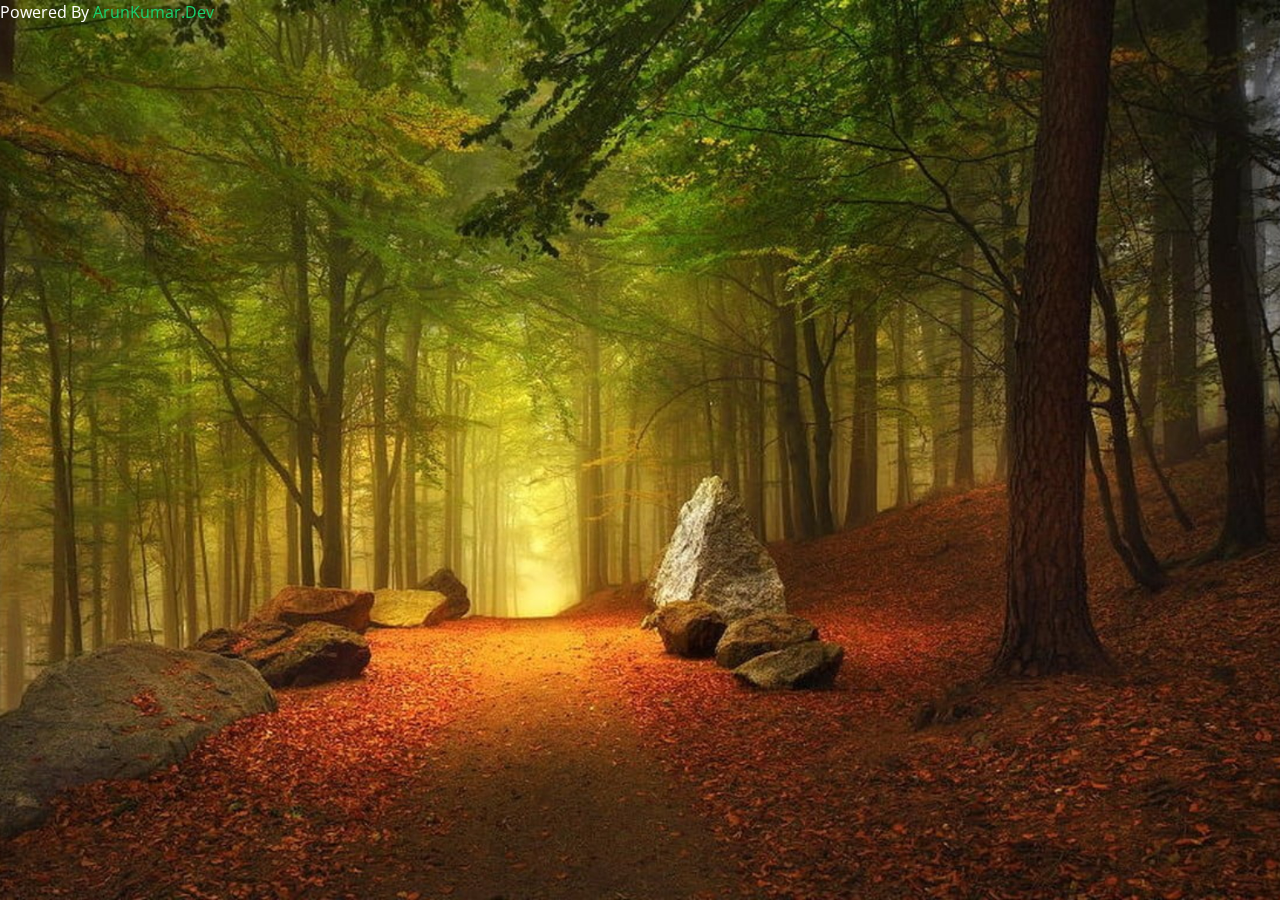
<file: Poject-Site.html>
<!DOCTYPE html>
<html lang="en">

<head>
  <meta charset="utf-8">
  <meta content="width=device-width, initial-scale=1.0" name="viewport">

  <title>Portfolio Details - Personal Bootstrap Template</title>
  <meta content="" name="description">
  <meta content="" name="keywords">

  <!-- Favicons -->
  <link href="assets/img/favicon.png" rel="icon">
  <link href="assets/img/apple-touch-icon.png" rel="apple-touch-icon">

  <!-- Google Fonts -->
  <link
    href="https://fonts.googleapis.com/css?family=Open+Sans:300,300i,400,400i,600,600i,700,700i|Raleway:300,300i,400,400i,500,500i,600,600i,700,700i|Poppins:300,300i,400,400i,500,500i,600,600i,700,700i"
    rel="stylesheet">

  <!-- Vendor CSS Files -->
  <link href="assets/vendor/bootstrap/css/bootstrap.min.css" rel="stylesheet">
  <link href="assets/vendor/bootstrap-icons/bootstrap-icons.css" rel="stylesheet">
  <link href="assets/vendor/boxicons/css/boxicons.min.css" rel="stylesheet">
  <link href="assets/vendor/glightbox/css/glightbox.min.css" rel="stylesheet">
  <link href="assets/vendor/remixicon/remixicon.css" rel="stylesheet">
  <link href="assets/vendor/swiper/swiper-bundle.min.css" rel="stylesheet">

  <!-- Template Main CSS File -->
  <link href="assets/css/style.css" rel="stylesheet">

  <!-- =======================================================
  * Template Name: Personal
  * Updated: May 30 2023 with Bootstrap v5.3.0
  * Template URL: https://bootstrapmade.com/personal-free-resume-bootstrap-template/
  * Author: BootstrapMade.com
  * License: https://bootstrapmade.com/license/
  ======================================================== -->
</head>

<body>






  <div class=" credits">
    <!-- All the links in the footer should remain intact. -->
    <!-- You can delete the links only if you purchased the pro version. -->
    <!-- Licensing information: https://bootstrapmade.com/license/ -->
    <!-- Purchase the pro version with working PHP/AJAX contact form: https://bootstrapmade.com/personal-free-resume-bootstrap-template/ -->
    <p>Powered By <a href="https://arunkumarvp.github.io/Arunkumar/">ArunKumar.Dev</a></p>
  </div>

  <!-- Vendor JS Files -->
  <script src="assets/vendor/purecounter/purecounter_vanilla.js"></script>
  <script src="assets/vendor/bootstrap/js/bootstrap.bundle.min.js"></script>
  <script src="assets/vendor/glightbox/js/glightbox.min.js"></script>
  <script src="assets/vendor/isotope-layout/isotope.pkgd.min.js"></script>
  <script src="assets/vendor/swiper/swiper-bundle.min.js"></script>
  <script src="assets/vendor/waypoints/noframework.waypoints.js"></script>
  <script src="assets/vendor/php-email-form/validate.js"></script>

  <!-- Template Main JS File -->
  <script src="assets/js/main.js"></script>

</body>

</html>
</file>
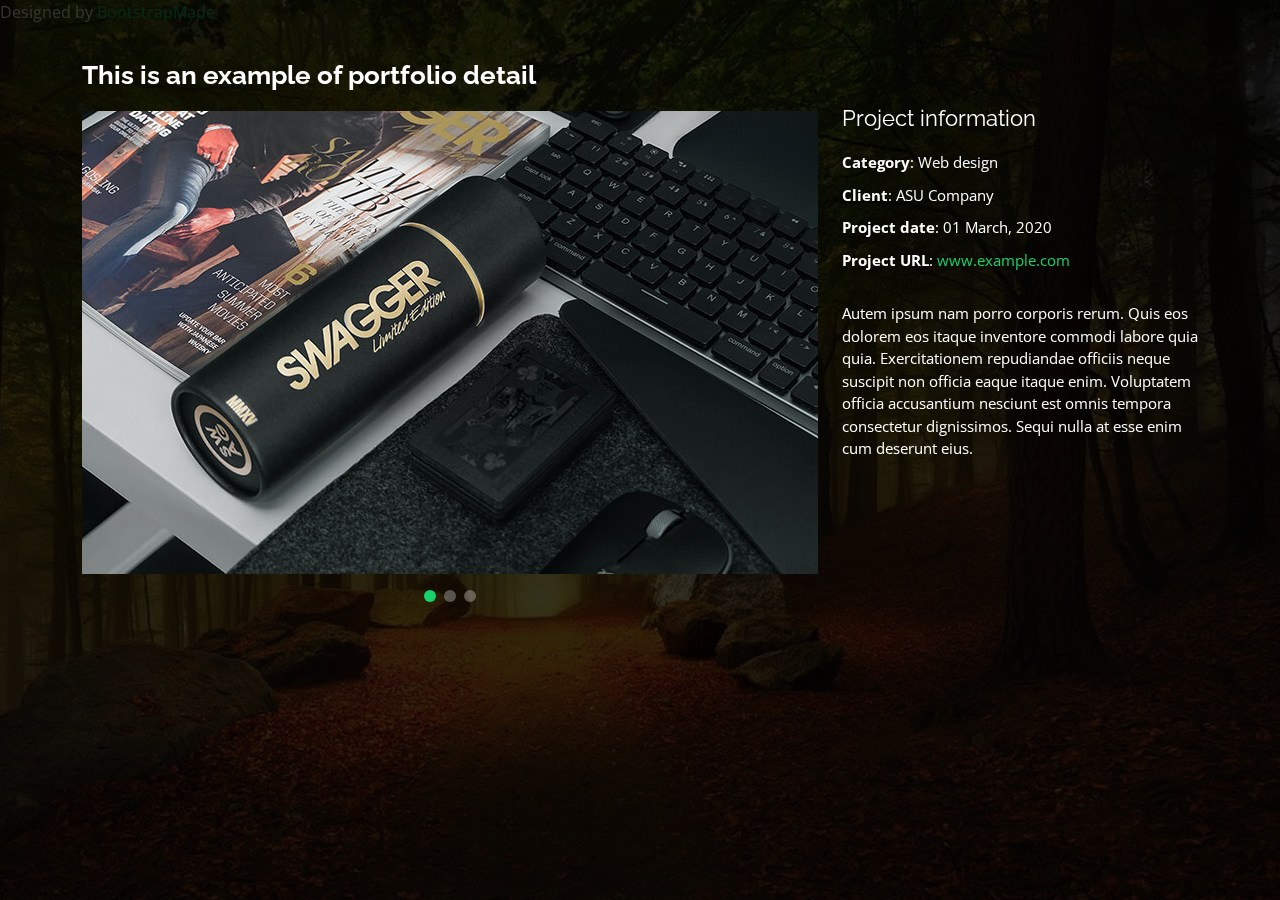
<file: portfolio-details.html>
<!DOCTYPE html>
<html lang="en">

<head>
  <meta charset="utf-8">
  <meta content="width=device-width, initial-scale=1.0" name="viewport">

  <title>Portfolio Details - Personal Bootstrap Template</title>
  <meta content="" name="description">
  <meta content="" name="keywords">

  <!-- Favicons -->
  <link href="assets/img/favicon.png" rel="icon">
  <link href="assets/img/apple-touch-icon.png" rel="apple-touch-icon">

  <!-- Google Fonts -->
  <link href="https://fonts.googleapis.com/css?family=Open+Sans:300,300i,400,400i,600,600i,700,700i|Raleway:300,300i,400,400i,500,500i,600,600i,700,700i|Poppins:300,300i,400,400i,500,500i,600,600i,700,700i" rel="stylesheet">

  <!-- Vendor CSS Files -->
  <link href="assets/vendor/bootstrap/css/bootstrap.min.css" rel="stylesheet">
  <link href="assets/vendor/bootstrap-icons/bootstrap-icons.css" rel="stylesheet">
  <link href="assets/vendor/boxicons/css/boxicons.min.css" rel="stylesheet">
  <link href="assets/vendor/glightbox/css/glightbox.min.css" rel="stylesheet">
  <link href="assets/vendor/remixicon/remixicon.css" rel="stylesheet">
  <link href="assets/vendor/swiper/swiper-bundle.min.css" rel="stylesheet">

  <!-- Template Main CSS File -->
  <link href="assets/css/style.css" rel="stylesheet">

  <!-- =======================================================
  * Template Name: Personal
  * Updated: May 30 2023 with Bootstrap v5.3.0
  * Template URL: https://bootstrapmade.com/personal-free-resume-bootstrap-template/
  * Author: BootstrapMade.com
  * License: https://bootstrapmade.com/license/
  ======================================================== -->
</head>

<body>

  <main id="main">

    <!-- ======= Portfolio Details ======= -->
    <div id="portfolio-details" class="portfolio-details">
      <div class="container">

        <div class="row">

          <div class="col-lg-8">
            <h2 class="portfolio-title">This is an example of portfolio detail</h2>

            <div class="portfolio-details-slider swiper">
              <div class="swiper-wrapper align-items-center">

                <div class="swiper-slide">
                  <img src="assets/img/portfolio/portfolio-details-1.jpg" alt="">
                </div>

                <div class="swiper-slide">
                  <img src="assets/img/portfolio/portfolio-details-2.jpg" alt="">
                </div>

                <div class="swiper-slide">
                  <img src="assets/img/portfolio/portfolio-details-3.jpg" alt="">
                </div>

              </div>
              <div class="swiper-pagination"></div>
            </div>

          </div>

          <div class="col-lg-4 portfolio-info">
            <h3>Project information</h3>
            <ul>
              <li><strong>Category</strong>: Web design</li>
              <li><strong>Client</strong>: ASU Company</li>
              <li><strong>Project date</strong>: 01 March, 2020</li>
              <li><strong>Project URL</strong>: <a href="#">www.example.com</a></li>
            </ul>

            <p>
              Autem ipsum nam porro corporis rerum. Quis eos dolorem eos itaque inventore commodi labore quia quia. Exercitationem repudiandae officiis neque suscipit non officia eaque itaque enim. Voluptatem officia accusantium nesciunt est omnis tempora consectetur dignissimos. Sequi nulla at esse enim cum deserunt eius.
            </p>
          </div>

        </div>

      </div>
    </div><!-- End Portfolio Details -->

  </main><!-- End #main -->

  <div class="credits">
    <!-- All the links in the footer should remain intact. -->
    <!-- You can delete the links only if you purchased the pro version. -->
    <!-- Licensing information: https://bootstrapmade.com/license/ -->
    <!-- Purchase the pro version with working PHP/AJAX contact form: https://bootstrapmade.com/personal-free-resume-bootstrap-template/ -->
    Designed by <a href="https://bootstrapmade.com/">BootstrapMade</a>
  </div>

  <!-- Vendor JS Files -->
  <script src="assets/vendor/purecounter/purecounter_vanilla.js"></script>
  <script src="assets/vendor/bootstrap/js/bootstrap.bundle.min.js"></script>
  <script src="assets/vendor/glightbox/js/glightbox.min.js"></script>
  <script src="assets/vendor/isotope-layout/isotope.pkgd.min.js"></script>
  <script src="assets/vendor/swiper/swiper-bundle.min.js"></script>
  <script src="assets/vendor/waypoints/noframework.waypoints.js"></script>
  <script src="assets/vendor/php-email-form/validate.js"></script>

  <!-- Template Main JS File -->
  <script src="assets/js/main.js"></script>

</body>

</html>
</file>
<file: assets/css/style.css>
/*--------------------------------------------------------------
# General
--------------------------------------------------------------*/
body {
  font-family: "Open Sans", sans-serif;
  background-color: #040404a8;
  color: #fff;
  position: relative;
  background: transparent;
}

body::before {
  content: "";
  position: fixed;
  background: #040404 url("../img/bg.jpg") top right no-repeat;
  background-size: cover;
  left: 0;
  right: 0;
  top: 0;
  height: 100vh;
  z-index: -1;
}

@media (min-width: 1024px) {
  body::before {
    background-attachment: fixed;
  }
}

a {
  color: #18d26e;
  text-decoration: none;
}

a:hover {
  color: #35e888;
  text-decoration: none;
}

h1,
h2,
h3,
h4,
h5,
h6 {
  font-family: "Raleway", sans-serif;
}
.rotating-text-wrapper {
  display: flex;
  flex-direction: column;
  align-items: center;
  justify-content: center;
  text-align: center;
}
.rotating-text-wrapper .actiontext {
  font-size: 2.5em;
  margin: 0;
  padding: 0.6em;
  color: #fff;
  box-shadow: 0 10px 10px rgba(0, 0, 0, 0.2);
  animation-duration: 6s;
  animation-iteration-count: infinite;
  opacity: 0;
}
.rotating-text-wrapper .actiontext:nth-child(1) {
  background-color: lightseagreen;
  animation-name: rotating-text-1;
}
@keyframes rotating-text-1 {
  0% {
    transform: translateY(200%);
  }
  33% {
    transform: translateY(100%);
    opacity: 1;
  }
  34% {
    opacity: 0;
  }
}
.rotating-text-wrapper .actiontext:nth-child(2) {
  background-color: tomato;
  animation-name: rotating-text-2;
}

@keyframes rotating-text-2 {
  33% {
    transform: translateY(100%);
    opacity: 0;
  }
  66% {
    transform: translateY(0);
    opacity: 1;
  }
  67% {
    opacity: 0;
  }
}
.rotating-text-wrapper .actiontext:nth-child(3) {
  background-color: cornflowerblue;
  animation-name: rotating-text-3;
}
@keyframes rotating-text-3 {
  66% {
    transform: translateY(0);
    opacity: 0;
  }
  99% {
    transform: translateY(-100%);
    opacity: 1;
  }
  100% {
    transform: translateY(-100%);
    opacity: 0;
  }
}
@media screen and (max-width: 576px) {
  .rotating-text-wrapper {
    font-size: 0.7rem;
  }
}


/*--------------------------------------------------------------
# Header
--------------------------------------------------------------*/
#header {
  transition: ease-in-out 0.3s;
  position: relative;
  height: 100vh;
  display: flex;
  align-items: center;
  z-index: 997;
  overflow-y: auto;
}

#header * {
  transition: ease-in-out 0.3s;
}

#header h1 {
  font-size: 48px;
  margin: 0;
  padding: 0;
  line-height: 1;
  font-weight: 700;
  font-family: "Poppins", sans-serif;
}

#header h1 a,
#header h1 a:hover {
  color: #fff;
  line-height: 1;
  display: inline-block;
}

#header h2 {
  font-size: 24px;
  margin-top: 20px;
  color: rgb(255, 255, 255);
}

#header h2 span {
  color: #fff;
  border-bottom: 5px solid #18d26e;
  padding-bottom: 6px;
}

#header img {
  padding: 0;
  margin: 0;
}

#header .social-links {
  margin-top: 40px;
  display: flex;
}

#header .social-links a {
  font-size: 36px;
  display: flex;
  justify-content: center;
  align-items: center;
  background: rgba(255, 255, 255, 0.1);
  color: #fff;
  line-height: 1;
  margin-right: 8px;
  border-radius: 50%;
  width: 40px;
  height: 40px;
}

#header .social-links a:hover {
  background: #18d26e;
}

@media (max-width: 992px) {
  #header h1 {
    font-size: 36px;
  }

  #header h2 {
    font-size: 20px;
    line-height: 30px;
  }

  #header .social-links {
    margin-top: 15px;
  }

  #header .container {
    display: flex;
    flex-direction: column;
    align-items: center;
  }
}

/* Header Top */
#header.header-top {
  height: 80px;
  position: fixed;
  left: 0;
  top: 0;
  right: 0;
  background: rgba(0, 0, 0, 0.9);
}

#header.header-top .social-links,
#header.header-top h2 {
  display: none;
}

#header.header-top h1 {
  margin-right: auto;
  font-size: 36px;
}

#header.header-top .container {
  display: flex;
  align-items: center;
}

#header.header-top .navbar {
  margin: 0;
}

@media (max-width: 768px) {
  #header.header-top {
    height: 60px;
  }

  #header.header-top h1 {
    font-size: 26px;
  }

}

/*--------------------------------------------------------------
# Navigation Menu
--------------------------------------------------------------*/
/**
* Desktop Navigation 
*/
.navbar {
  padding: 0;
  margin-top: 35px;
}

.navbar ul {
  margin: 0;
  padding: 0;
  display: flex;
  list-style: none;
  align-items: center;
}

.navbar li {
  position: relative;
}

.navbar li+li {
  margin-left: 30px;
}

.navbar a,
.navbar a:focus {
  display: flex;
  align-items: center;
  justify-content: space-between;
  padding: 0;
  font-family: "Poppins", sans-serif;
  font-size: 16px;
  font-weight: 400;
  color: rgba(255, 255, 255, 0.7);
  white-space: nowrap;
  transition: 0.3s;
}

.navbar a i,
.navbar a:focus i {
  font-size: 12px;
  line-height: 0;
  margin-left: 5px;
}

.navbar a:before {
  content: "";
  position: absolute;
  width: 0;
  height: 2px;
  bottom: -4px;
  left: 0;
  background-color: #18d26e;
  visibility: hidden;
  width: 0px;
  transition: all 0.3s ease-in-out 0s;
}

.navbar a:hover:before,
.navbar li:hover>a:before,
.navbar .active:before {
  visibility: visible;
  width: 25px;
}

.navbar a:hover,
.navbar .active,
.navbar .active:focus,
.navbar li:hover>a {
  color: #fff;
}

/**
* Mobile Navigation 
*/
.mobile-nav-toggle {
  color: #fff;
  font-size: 28px;
  cursor: pointer;
  display: none;
  line-height: 0;
  transition: 0.5s;
  position: fixed;
  right: 15px;
  top: 15px;
}

@media (max-width: 991px) {
  .mobile-nav-toggle {
    display: block;
  }

  .navbar ul {
    display: none;
  }
}

.navbar-mobile {
  position: fixed;
  overflow: hidden;
  top: 0;
  right: 0;
  left: 0;
  bottom: 0;
  background: rgba(0, 0, 0, 0.9);
  transition: 0.3s;
  z-index: 999;
  margin-top: 0;
}

.navbar-mobile .mobile-nav-toggle {
  position: absolute;
  top: 15px;
  right: 15px;
}

.navbar-mobile ul {
  display: block;
  position: absolute;
  top: 55px;
  right: 15px;
  bottom: 45px;
  left: 15px;
  padding: 10px 0;
  overflow-y: auto;
  transition: 0.3s;
  border: 2px solid rgba(255, 255, 255, 0.2);
}

.navbar-mobile li {
  padding: 12px 20px;
}

.navbar-mobile li+li {
  margin: 0;
}

.navbar-mobile a,
.navbar-mobile a:focus {
  font-size: 16px;
  position: relative;
}

/*--------------------------------------------------------------
# Sections General
--------------------------------------------------------------*/
section {
  overflow: hidden;
  position: absolute;
  width: 100%;
  top: 140px;
  bottom: 100%;
  opacity: 0;
  transition: ease-in-out 0.4s;
  z-index: 2;
}

section.section-show {
  top: 100px;
  bottom: auto;
  opacity: 1;
  padding-bottom: 45px;
}

section .container {
  background: rgba(0, 0, 0, 0.9);
  padding: 30px;
}

@media (max-width: 768px) {
  section {
    top: 120px;
  }

  section.section-show {
    top: 80px;
  }
}

.section-title h2 {
  font-size: 20px;
  font-weight: 500;
  padding: 0;
  line-height: 1px;
  margin: 0 0 20px 0;
  letter-spacing: 2px;
  text-transform: uppercase;
  color: #aaaaaa;
  font-family: "Poppins", sans-serif;
}

.section-title h2::after {
  content: "";
  width: 120px;
  height: 1px;
  display: inline-block;
  background: #4ceb95;
  margin: 4px 10px;
}

.section-title p {
  margin: 0;
  margin: -15px 0 15px 0;
  font-size: 36px;
  font-weight: 700;
  text-transform: uppercase;
  font-family: "Poppins", sans-serif;
  color: #fff;
}

/*--------------------------------------------------------------
# About
--------------------------------------------------------------*/
.about-me .content h3 {
  font-weight: 700;
  font-size: 26px;
  color: #18d26e;
}

.about-me .content ul {
  list-style: none;
  padding: 0;
}

.about-me .content ul li {
  margin-bottom: 20px;
  display: flex;
  align-items: center;
}

.about-me .content ul strong {
  margin-right: 10px;
}

.about-me .content ul i {
  font-size: 16px;
  margin-right: 5px;
  color: #18d26e;
  line-height: 0;
}

.about-me .content p:last-child {
  margin-bottom: 0;
}


.has-tooltip {
  background: #ececec;
  color: #555;
  cursor: help;
  border-radius: 5px;
  font-family:  sans-serif;
  font-size: 20px;
  margin: 40px auto;
  padding: 0.5em;
  position: relative;
  text-align: center;
  text-transform: uppercase;
  width: 200px;
  -webkit-transform: translateZ(0); /* webkit flicker fix */
  -webkit-font-smoothing: antialiased; /* webkit text rendering fix */
}

.has-tooltip .tooltip {
  background: #1496bb;
  color: #fff;
  display: block;
  border-radius: 4px;                      
  opacity: 0;
  padding: 1em;
  position: absolute;
  visibility: hidden;
  width: 100%;         
  -webkit-transition: all .25s ease-out;
     -moz-transition: all .25s ease-out;
      -ms-transition: all .25s ease-out;
       -o-transition: all .25s ease-out;
          transition: all .25s ease-out;
  -webkit-box-shadow: 2px 2px 6px rgba(0, 0, 0, 0.28);
     -moz-box-shadow: 2px 2px 6px rgba(0, 0, 0, 0.28);
      -ms-box-shadow: 2px 2px 6px rgba(0, 0, 0, 0.28);
       -o-box-shadow: 2px 2px 6px rgba(0, 0, 0, 0.28);
          box-shadow: 2px 2px 6px rgba(0, 0, 0, 0.28);
}

/* This bridges the gap so you can mouse into the tooltip without it disappearing */
.has-tooltip .tooltip:before {
  content: " ";
  display: block;
  height: 1em;
  position: absolute;
  width: 100%;
}  

.has-tooltip:hover .tooltip {
  opacity: 1;
  visibility: visible;
  -webkit-transform: translateX(0px) translateY(0px) !important;
     -moz-transform: translateX(0px) translateY(0px) !important;
      -ms-transform: translateX(0px) translateY(0px) !important;
       -o-transform: translateX(0px) translateY(0px) !important;
          transform: translateX(0px) translateY(0px) !important;
}

/* TOOLTIPS 'NORTH' VERSION */
.has-tooltip.north .tooltip {
  bottom: 100%;
  top: auto;
  left: -1em;
  right: auto;
  margin-left: 0%;
  margin-right: auto;
  margin-bottom: 0.6em;
  -webkit-transform: translateX(0px) translateY(10px);
     -moz-transform: translateX(0px) translateY(10px);
      -ms-transform: translateX(0px) translateY(10px);
       -o-transform: translateX(0px) translateY(10px);
          transform: translateX(0px) translateY(10px);            
}

.has-tooltip.north .tooltip:before {
  bottom: -1em;
  left: 0;
  height: 100%;
  width: 1em;
}  




/*--------------------------------------------------------------
# Counts
--------------------------------------------------------------*/
.ag-format-container {
  width: 1142px;
  margin: 0 auto;
}



.ag-courses_box {
  display: -webkit-box;
  display: -ms-flexbox;
  display: flex;
  -webkit-box-align: start;
  -ms-flex-align: start;
  align-items: flex-start;
  -ms-flex-wrap: wrap;
  flex-wrap: wrap;

  padding: 50px 0;
}
.ag-courses_item {
  -ms-flex-preferred-size: calc(33.33333% - 30px);
  flex-basis: calc(33.33333% - 30px);

  margin: 0 15px 30px;

  overflow: hidden;

  border-radius: 28px;
}
.ag-courses-item_link {
  display: block;
  padding: 30px 20px;
  background-color: #121212;

  overflow: hidden;

  position: relative;
}
.ag-courses-item_link:hover,
.ag-courses-item_link:hover .ag-courses-item_date {
  text-decoration: none;
  color: #FFF;
}
.ag-courses-item_link:hover .ag-courses-item_bg {
  -webkit-transform: scale(10);
  -ms-transform: scale(10);
  transform: scale(10);
}
.ag-courses-item_title {
  min-height: 87px;
  margin: 0 0 25px;

  overflow: hidden;

  font-weight: bold;
  font-size: 30px;
  color: #FFF;

  z-index: 2;
  position: relative;
}
.ag-courses-item_date-box {
  font-size: 18px;
  color: #FFF;

  z-index: 2;
  position: relative;
}
.ag-courses-item_date {
  font-weight: bold;
  color: #f9b234;

  -webkit-transition: color .5s ease;
  -o-transition: color .5s ease;
  transition: color .5s ease
}
.ag-courses-item_bg {
  height: 128px;
  width: 128px;
  background-color: #f9b234;

  z-index: 1;
  position: absolute;
  top: -75px;
  right: -75px;

  border-radius: 50%;

  -webkit-transition: all .5s ease;
  -o-transition: all .5s ease;
  transition: all .5s ease;
}
.ag-courses_item:nth-child(2n) .ag-courses-item_bg {
  background-color: #3ecd5e;
}
.ag-courses_item:nth-child(3n) .ag-courses-item_bg {
  background-color: #e44002;
}
.ag-courses_item:nth-child(4n) .ag-courses-item_bg {
  background-color: #952aff;
}
.ag-courses_item:nth-child(5n) .ag-courses-item_bg {
  background-color: #cd3e94;
}
.ag-courses_item:nth-child(6n) .ag-courses-item_bg {
  background-color: #4c49ea;
}



@media only screen and (max-width: 979px) {
  .ag-courses_item {
    -ms-flex-preferred-size: calc(50% - 30px);
    flex-basis: calc(50% - 30px);
  }
  .ag-courses-item_title {
    font-size: 24px;
  }
}

@media only screen and (max-width: 767px) {
  .ag-format-container {
    width: 96%;
  }

}
@media only screen and (max-width: 639px) {
  .ag-courses_item {
    -ms-flex-preferred-size: 100%;
    flex-basis: 100%;
  }
  .ag-courses-item_title {
    min-height: 72px;
    line-height: 1;

    font-size: 24px;
  }
  .ag-courses-item_link {
    padding: 22px 40px;
  }
  .ag-courses-item_date-box {
    font-size: 16px;
  }
}
/*--------------------------------------------------------------
# Skills
--------------------------------------------------------------*/
.skills .progress {
  height: 60px;
  display: block;
  background: none;
  border-radius: 0;
}

.skills .progress .skill {
  padding: 10px 0;
  margin: 0;
  text-transform: uppercase;
  display: block;
  font-weight: 600;
  font-family: "Poppins", sans-serif;
  color: #fff;
}

.skills .progress .skill .val {
  float: right;
  font-style: normal;
}

.skills .progress-bar-wrap {
  background: rgba(255, 255, 255, 0.2);
}

.skills .progress-bar {
  width: 1px;
  height: 10px;
  transition: 0.9s;
  background-color: #18d26e;
}

*,:after,:before{box-sizing:border-box}
.pull-left{float:left}
.pull-right{float:right}
.clearfix:after,.clearfix:before{content:'';display:table}
.clearfix:after{clear:both;display:block}

.profile-card-wrap .content:before,
.profile-card-wrap .link-info .photo:after{
	content:'';
	position:absolute;
}
.profile-card-wrap{
	
	width:500px;
	height:275px;
	perspective:800px;
	position:absolute;
	margin-left:-250px;
	margin-top:-137.5px;
}
.profile-card-wrap .content{
	width:375px;
	padding:30px;
	height:inherit;
	position:relative;
	backface-visibility:hidden;
	background:rgba(255,255,255,.5);
	border:1px solid rgba(0,0,0,.35);
	transform:rotateY(180deg);
	transition:transform .4s ease-in-out 0s;
}
.profile-card-wrap .content:before{
	top:50%;
	right:40px;
	height:30px;
	font-size:18px;
	border:inherit;
	padding:2px 8px;
	margin-top:-10px;
	line-height:24px;
	background:inherit;
	content:attr(data-text);
	backface-visibility:visible;
	transform:rotateY(-180deg) scale(1);
	transition:transform .4s ease-in-out 0s;
	text-shadow:1px 1px 0 rgba(255,255,255,.45);
}
.profile-card-wrap .content .title{
	font-size:24px;
	font-weight:500;
	margin-bottom:30px;
}
.profile-card-wrap .content p{
	margin:0;
	max-width:190px;
	line-height:24px;
	text-align:center;
}
.profile-card-wrap .link-info{
	top:50%;
	right:35px;
	width:180px;
	height:180px;
	margin-top:-90px;
	position:absolute;
}
.profile-card-wrap .link-info .social{
	top:50%;
	right:50%;
	z-index:1;
	width:35px;
	height:35px;
	position:absolute;
	margin-top:-17.5px;
	margin-right:-17.5px;
}
.profile-card-wrap .link-info .social .link{
	color:#fff;
	width:35px;
	height:35px;
	transform:none;
	line-height:33px;
	text-align:center;
	position:absolute;
	border-radius:50%;
	border:1px solid #444;
	box-shadow:0 3px 4px rgba(47,66,81,.75);
	transition:all .3s cubic-bezier(0.680, 1.550, 0.265, 1);
}
.profile-card-wrap .link-info .social .fb{
	background:#3b5a9a;
	border-color:#384f76;
}
.profile-card-wrap .link-info .social .tw{
	background:#29a9e1;
	border-color:#2a7a9b;
}
.profile-card-wrap .link-info .social .cp{
	background:#000000;
	border-color:#474848;
}
.profile-card-wrap .link-info .social .pi{
	background:#cd2129;
	border-color:#942825;
}
.profile-card-wrap .link-info .social .li{
	background:#117bb8;
	border-color:#1c5d7d;
}
.profile-card-wrap .link-info .social .yt{
	background:#cb312e;
	border-color:#933532;
}
.profile-card-wrap .link-info .social .gp{
	background:#df4b38;
	border-color:#974336;
}

.profile-card-wrap .link-info .photo{
	z-index:2;
	width:inherit;
	height:inherit;
	overflow:hidden;
	position:relative;
	border-radius:50%;
	border:5px solid #fff;
	transform:scale(.6);
background:url(https://www.w3schools.com/howto/img_avatar.png) #fff no-repeat center / cover;
	box-shadow:0 0 2px, 0 5px 5px rgba(47,66,81,.75);
	transition:transform .5s ease-in-out 0s;
}
.profile-card-wrap .link-info .photo:after{
	width:170px;
	height:170px;
	border-radius:inherit;
	background:rgba(54,106,157,.2);
}

.profile-card-wrap .check{display:none}
.profile-card-wrap .toggle{
	top:50%;
	z-index:5;
	left:-20px;
	width:40px;
	height:40px;
	color:#031b21;
	cursor:pointer;
	font-size:28px;
	line-height:40px;
	text-align:center;
	margin-top:-15px;
	border-radius:50%;
	position:absolute;
	background:#fff;
	box-shadow:0 4px 4px #333;
	transition:color, background, transform .1s ease-in-out 0s;
}
.profile-card-wrap .check:checked + .toggle{
	color:#fff;
	background:#031b21;
	transform:rotate(135deg);
	box-shadow:2px -2px 4px #333;
}
.profile-card-wrap .check:checked + .toggle + .content{
	transform:rotateX(0);
}
.profile-card-wrap .check:checked + .toggle + .content:before{
	backface-visibility:hidden;
	transform:rotateX(-180deg) scale(0);
}
.profile-card-wrap .check:checked + .toggle + .content + .link-info .link{
	transform:none;
}
.profile-card-wrap .check:checked + .toggle + .content + .link-info .link:nth-child(1){transform:translate(30px,-120px)}
.profile-card-wrap .check:checked + .toggle + .content + .link-info .link:nth-child(2){transform:translate(80px,-100px)}
.profile-card-wrap .check:checked + .toggle + .content + .link-info .link:nth-child(3){transform:translate(115px,-55px)}
.profile-card-wrap .check:checked + .toggle + .content + .link-info .link:nth-child(4){transform:translate(125px,0)}
.profile-card-wrap .check:checked + .toggle + .content + .link-info .link:nth-child(5){transform:translate(115px,55px)}
.profile-card-wrap .check:checked + .toggle + .content + .link-info .link:nth-child(6){transform:translate(80px,100px)}
.profile-card-wrap .check:checked + .toggle + .content + .link-info .link:nth-child(7){transform:translate(30px,120px)}
.profile-card-wrap .check:checked + .toggle + .content + .link-info .photo{
	transform:scale(1);
	animation:bounceIn .4s;
}

@keyframes bounceIn{
	0%,20%,40%,60%,80%,100%{animation-timing-function:cubic-bezier(0.215, 0.610, 0.355, 1.000)}
	0%{opacity:0;transform:scale3d(.3,.3,.3)}
	20%{transform:scale3d(1.1,1.1,1.1)}
	40%{transform:scale3d(.9,.9,.9)}
	60%{opacity:1;transform:scale3d(1.03,1.03,1.03)}
	80%{transform:scale3d(.97,.97,.97)}
	100%{opacity:1;transform:scale3d(1,1,1)}
}


/*--------------------------------------------------------------
# Interests
--------------------------------------------------------------*/
.interests .icon-box {
  display: flex;
  align-items: center;
  padding: 20px;
  border-radius: 4px;
  background: rgba(255, 255, 255, 0.08);
  transition: ease-in-out 0.3s;
}

.interests .icon-box i {
  font-size: 42px;
  padding-right: 10px;
  line-height: 1;
}

.interests .icon-box h3 {
  font-weight: 700;
  margin: 0;
  padding: 0;
  line-height: 1;
  font-size: 16px;
  color: #fff;
}

.interests .icon-box:hover {
  background: rgba(255, 255, 255, 0.12);
}


/*--------------------------------------------------------------
# Resume
--------------------------------------------------------------*/
.resume .resume-title {
  font-size: 26px;
  font-weight: 700;
  margin-top: 20px;
  margin-bottom: 20px;
  color: #fff;
}

.resume .resume-item {
  padding: 0 0 20px 20px;
  margin-top: -2px;
  border-left: 2px solid rgba(255, 255, 255, 0.2);
  position: relative;
}

.resume .resume-item h4 {
  line-height: 18px;
  font-size: 18px;
  font-weight: 600;
  text-transform: uppercase;
  font-family: "Poppins", sans-serif;
  color: #18d26e;
  margin-bottom: 10px;
}

.resume .resume-item h5 {
  font-size: 16px;
  background: rgba(255, 255, 255, 0.15);
  padding: 5px 15px;
  display: inline-block;
  font-weight: 600;
  margin-bottom: 10px;
}

.resume .resume-item ul {
  padding-left: 20px;
}

.resume .resume-item ul li {
  padding-bottom: 10px;
}

.resume .resume-item:last-child {
  padding-bottom: 0;
}

.resume .resume-item::before {
  content: "";
  position: absolute;
  width: 16px;
  height: 16px;
  border-radius: 50px;
  left: -9px;
  top: 0;
  background: #18d26e;
  border: 2px solid #18d26e;
}
button {
  position: relative;
  padding: 15px 45px;
  background: #FEC195;
  font-size: 17px;
  font-weight: 500;
  color: #181818;
  border: 1px solid #FEC195;
  border-radius: 8px;
  filter: drop-shadow(2px 2px 3px rgba(0, 0, 0, .2));
}

button:hover {
  border: 1px solid #f3b182;
  background: linear-gradient(85deg, #FEC195, #fcc196, #fabd92, #fac097, #fac39c);
  animation: wind 2s ease-in-out infinite;
}

@keyframes wind {
  0% {
    background-position: 0% 50%;
  }

  0% {
    background-position: 50% 100%;
  }

  0% {
    background-position: 0% 50%;
  }
}

.icon-1 {
  position: absolute;
  top: 0;
  right: 0;
  width: 25px;
  transform-origin: 0 0;
  transform: rotate(10deg);
  transition: all .5s ease-in-out;
  filter: drop-shadow(2px 2px 3px rgba(0, 0, 0, .3));
}

button:hover .icon-1 {
  animation: slay-1 3s cubic-bezier(0.52, 0, 0.58, 1) infinite;
  transform: rotate(10deg);
}

@keyframes slay-1 {
  0% {
    transform: rotate(10deg);
  }

  50% {
    transform: rotate(-5deg);
  }

  100% {
    transform: rotate(10deg);
  }
}

.icon-2 {
  position: absolute;
  top: 0;
  left: 25px;
  width: 12px;
  transform-origin: 50% 0;
  transform: rotate(10deg);
  transition: all 1s ease-in-out;
  filter: drop-shadow(2px 2px 3px rgba(0, 0, 0, .5));
}

button:hover .icon-2 {
  animation: slay-2 3s cubic-bezier(0.52, 0, 0.58, 1) 1s infinite;
  transform: rotate(0);
}

@keyframes slay-2 {
  0% {
    transform: rotate(0deg);
  }

  50% {
    transform: rotate(15deg);
  }

  100% {
    transform: rotate(0);
  }
}

.icon-3 {
  position: absolute;
  top: 0;
  left: 0;
  width: 18px;
  transform-origin: 50% 0;
  transform: rotate(-5deg);
  transition: all 1s ease-in-out;
  filter: drop-shadow(2px 2px 3px rgba(0, 0, 0, .5));
}

button:hover .icon-3 {
  animation: slay-3 1s cubic-bezier(0.52, 0, 0.58, 1) 1s infinite;
  transform: rotate(0);
}

@keyframes slay-3 {
  0% {
    transform: rotate(0deg);
  }

  50% {
    transform: rotate(-5deg);
  }

  100% {
    transform: rotate(0);
  }
}

/*--------------------------------------------------------------
# Services
--------------------------------------------------------------*/
.services .icon-box {
  text-align: center;
  background: rgba(204, 204, 204, 0.1);
  padding: 80px 20px;
  transition: all ease-in-out 0.3s;
}

.services .icon-box .icon {
  margin: 0 auto;
  width: 64px;
  height: 64px;
  background: #18d26e;
  border-radius: 5px;
  transition: all 0.3s ease-out 0s;
  display: flex;
  align-items: center;
  justify-content: center;
  margin-bottom: 20px;
  transform-style: preserve-3d;
}

.services .icon-box .icon i {
  color: #fff;
  font-size: 28px;
}

.services .icon-box .icon::before {
  position: absolute;
  content: "";
  left: -8px;
  top: -8px;
  height: 100%;
  width: 100%;
  background: rgba(255, 255, 255, 0.15);
  border-radius: 5px;
  transition: all 0.3s ease-out 0s;
  transform: translateZ(-1px);
}

.services .icon-box h4 {
  font-weight: 700;
  margin-bottom: 15px;
  font-size: 24px;
}

.services .icon-box h4 a {
  color: #fff;
}

.services .icon-box p {
  line-height: 24px;
  font-size: 14px;
  margin-bottom: 0;
}

.services .icon-box:hover {
  background: #18d26e;
  border-color: #18d26e;
}

.services .icon-box:hover .icon {
  background: #fff;
}

.services .icon-box:hover .icon i {
  color: #18d26e;
}

.services .icon-box:hover .icon::before {
  background: #35e888;
}

.services .icon-box:hover h4 a,
.services .icon-box:hover p {
  color: #fff;
}

/*--------------------------------------------------------------
# Portfolio
--------------------------------------------------------------*/
.portfolio .portfolio-item {
  margin-bottom: 30px;
}

.portfolio #portfolio-flters {
  padding: 0;
  margin: 0 auto 15px auto;
  list-style: none;
  text-align: center;
  border-radius: 50px;
  padding: 2px 15px;
}

.portfolio #portfolio-flters li {
  cursor: pointer;
  display: inline-block;
  padding: 8px 16px 10px 16px;
  font-size: 14px;
  font-weight: 600;
  line-height: 1;
  text-transform: uppercase;
  color: #fff;
  background: rgba(255, 255, 255, 0.1);
  margin: 0 3px 10px 3px;
  transition: all 0.3s ease-in-out;
  border-radius: 4px;
}

.portfolio #portfolio-flters li:hover,
.portfolio #portfolio-flters li.filter-active {
  background: #18d26e;
}

.portfolio #portfolio-flters li:last-child {
  margin-right: 0;
}

.portfolio .portfolio-wrap {
  transition: 0.3s;
  position: relative;
  overflow: hidden;
  z-index: 1;
  background: rgba(0, 0, 0, 0.6);
}

.portfolio .portfolio-wrap::before {
  content: "";
  background: rgba(0, 0, 0, 0.6);
  position: absolute;
  left: 30px;
  right: 30px;
  top: 30px;
  bottom: 30px;
  transition: all ease-in-out 0.3s;
  z-index: 2;
  opacity: 0;
}

.portfolio .portfolio-wrap .portfolio-info {
  opacity: 0;
  position: absolute;
  top: 0;
  left: 0;
  right: 0;
  bottom: 0;
  text-align: center;
  z-index: 3;
  transition: all ease-in-out 0.3s;
  display: flex;
  flex-direction: column;
  justify-content: center;
  align-items: center;
}

.portfolio .portfolio-wrap .portfolio-info::before {
  display: block;
  content: "";
  width: 48px;
  height: 48px;
  position: absolute;
  top: 35px;
  left: 35px;
  border-top: 3px solid #fff;
  border-left: 3px solid #fff;
  transition: all 0.5s ease 0s;
  z-index: 9994;
}

.portfolio .portfolio-wrap .portfolio-info::after {
  display: block;
  content: "";
  width: 48px;
  height: 48px;
  position: absolute;
  bottom: 35px;
  right: 35px;
  border-bottom: 3px solid #fff;
  border-right: 3px solid #fff;
  transition: all 0.5s ease 0s;
  z-index: 9994;
}

.portfolio .portfolio-wrap .portfolio-info h4 {
  font-size: 20px;
  color: #fff;
  font-weight: 600;
}

.portfolio .portfolio-wrap .portfolio-info p {
  color: #ffffff;
  font-size: 14px;
  text-transform: uppercase;
  padding: 0;
  margin: 0;
}

.portfolio .portfolio-wrap .portfolio-links {
  text-align: center;
  z-index: 4;
}

.portfolio .portfolio-wrap .portfolio-links a {
  color: #fff;
  margin: 0 2px;
  font-size: 28px;
  display: inline-block;
  transition: 0.3s;
}

.portfolio .portfolio-wrap .portfolio-links a:hover {
  color: #63eda3;
}

.portfolio .portfolio-wrap:hover::before {
  top: 0;
  left: 0;
  right: 0;
  bottom: 0;
  opacity: 1;
}

.portfolio .portfolio-wrap:hover .portfolio-info {
  opacity: 1;
}

.portfolio .portfolio-wrap:hover .portfolio-info::before {
  top: 15px;
  left: 15px;
}

.portfolio .portfolio-wrap:hover .portfolio-info::after {
  bottom: 15px;
  right: 15px;
}

/*--------------------------------------------------------------
# Portfolio Details
--------------------------------------------------------------*/
.portfolio-details {
  padding-top: 40px;
  background: rgba(0, 0, 0, 0.8);
  position: fixed;
  left: 0;
  right: 0;
  top: 0;
  bottom: 0;
  overflow-y: auto;
}

.portfolio-details .container {
  padding-top: 20px;
  padding-bottom: 40px;
}

.portfolio-details .portfolio-title {
  font-size: 26px;
  font-weight: 700;
  margin-bottom: 20px;
}

.portfolio-details .portfolio-info {
  padding-top: 45px;
}

.portfolio-details .portfolio-info h3 {
  font-size: 22px;
  font-weight: 400;
  margin-bottom: 20px;
}

.portfolio-details .portfolio-info ul {
  list-style: none;
  padding: 0;
  font-size: 15px;
}

.portfolio-details .portfolio-info ul li+li {
  margin-top: 10px;
}

.portfolio-details .portfolio-info p {
  font-size: 15px;
  padding: 15px 0 0 0;
}

@media (max-width: 992px) {
  .portfolio-details .portfolio-info {
    padding-top: 20px;
  }
}

.portfolio-details .swiper-pagination {
  margin-top: 20px;
  position: relative;
}

.portfolio-details .swiper-pagination .swiper-pagination-bullet {
  width: 12px;
  height: 12px;
  opacity: 1;
  background-color: rgba(255, 255, 255, 0.3);
}

.portfolio-details .swiper-pagination .swiper-pagination-bullet-active {
  background-color: #18d26e;
}

/*--------------------------------------------------------------
# Contact
--------------------------------------------------------------*/
.contact .info-box {
  color: #444444;
  padding: 20px;
  width: 100%;
  background: rgba(255, 255, 255, 0.08);
}

.contact .info-box i.bx {
  font-size: 24px;
  color: #18d26e;
  border-radius: 50%;
  padding: 14px;
  float: left;
  background: rgba(255, 255, 255, 0.1);
}

.contact .info-box h3 {
  font-size: 20px;
  color: rgba(255, 255, 255, 0.5);
  font-weight: 700;
  margin: 10px 0 8px 68px;
}

.contact .info-box p {
  padding: 0;
  color: #fff;
  line-height: 24px;
  font-size: 14px;
  margin: 0 0 0 68px;
}

.contact .info-box .social-links {
  margin: 8px 0 0 88px;
  display: flex;
}

.contact .info-box .social-links a {
  font-size: 20px;
  display: inline-block;
  color: #fff;
  line-height: 1;
  margin-right: 12px;
  transition: 0.3s;
}

.contact .info-box .social-links a:hover {
  color: #18d26e;
}

.contact .php-email-form {
  padding: 30px;
  background: rgba(255, 255, 255, 0.08);
}

.contact .php-email-form .error-message {
  display: none;
  background: rgba(255, 255, 255, 0.08);
  background: #ed3c0d;
  text-align: left;
  padding: 15px;
  font-weight: 600;
}

.contact .php-email-form .error-message br+br {
  margin-top: 25px;
}

.contact .php-email-form .sent-message {
  display: none;
  background: rgba(255, 255, 255, 0.08);
  background: #18d26e;
  text-align: center;
  padding: 15px;
  font-weight: 600;
}

.contact .php-email-form .loading {
  display: none;
  background: rgba(255, 255, 255, 0.08);
  text-align: center;
  padding: 15px;
}

.contact .php-email-form .loading:before {
  content: "";
  display: inline-block;
  border-radius: 50%;
  width: 24px;
  height: 24px;
  margin: 0 10px -6px 0;
  border: 3px solid #18d26e;
  border-top-color: #eee;
  animation: animate-loading 1s linear infinite;
}

.contact .php-email-form input,
.contact .php-email-form textarea {
  border-radius: 0;
  box-shadow: none;
  font-size: 14px;
  background: rgba(255, 255, 255, 0.08);
  border: 0;
  transition: 0.3s;
  color: #fff;
}

.contact .php-email-form input:focus,
.contact .php-email-form textarea:focus {
  background-color: rgba(255, 255, 255, 0.11);
}

.contact .php-email-form input::-moz-placeholder,
.contact .php-email-form textarea::-moz-placeholder {
  color: rgba(255, 255, 255, 0.3);
  opacity: 1;
}

.contact .php-email-form input::placeholder,
.contact .php-email-form textarea::placeholder {
  color: rgba(255, 255, 255, 0.3);
  opacity: 1;
}

.contact .php-email-form input {
  padding: 10px 15px;
}

.contact .php-email-form textarea {
  padding: 12px 15px;
}

.contact .php-email-form button[type=submit] {
  background: #18d26e;
  border: 0;
  padding: 10px 30px;
  color: #fff;
  transition: 0.4s;
  border-radius: 4px;
}

.contact .php-email-form button[type=submit]:hover {
  background: #15bb62;
}

@keyframes animate-loading {
  0% {
    transform: rotate(0deg);
  }

  100% {
    transform: rotate(360deg);
  }
}
</file>
